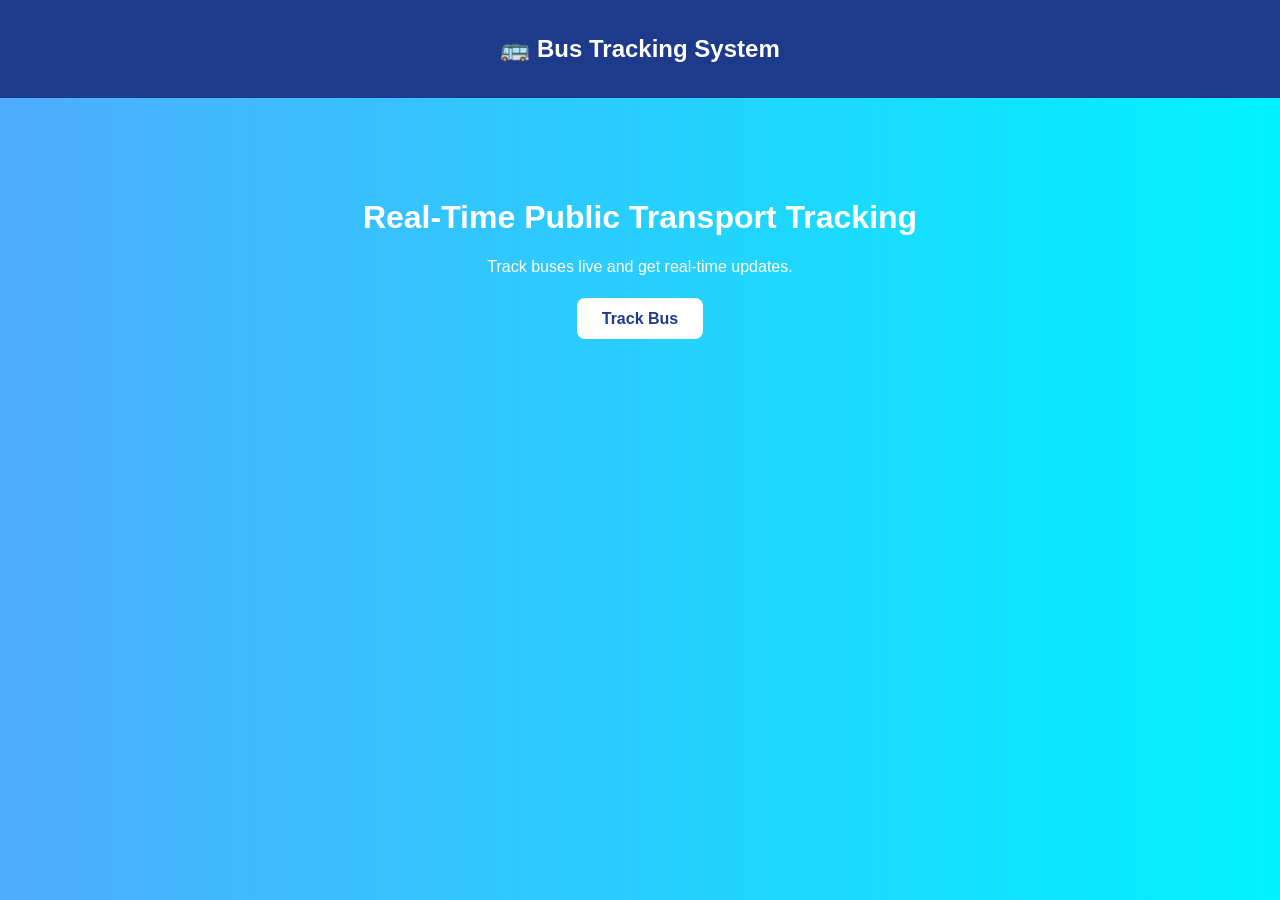
<file: templates/index.html>
<!DOCTYPE html>
<html>
<head>
<title>Bus Tracking System</title>

<style>
body{
    margin:0;
    font-family:Arial,sans-serif;
    background:linear-gradient(to right,#4facfe,#00f2fe);
}

.navbar{
    background:#1e3a8a;
    color:white;
    padding:15px;
    text-align:center;
}

.hero{
    text-align:center;
    padding:80px 20px;
    color:white;
}

.btn{
    background:white;
    color:#1e3a8a;
    padding:12px 25px;
    text-decoration:none;
    border-radius:8px;
    font-weight:bold;
}
</style>

</head>

<body>

<div class="navbar">
    <h2>🚌 Bus Tracking System</h2>
</div>

<div class="hero">
    <h1>Real-Time Public Transport Tracking</h1>
    <p>Track buses live and get real-time updates.</p>
    <br>
    <a href="#" class="btn">Track Bus</a>
</div>

</body>
</html>
</file>
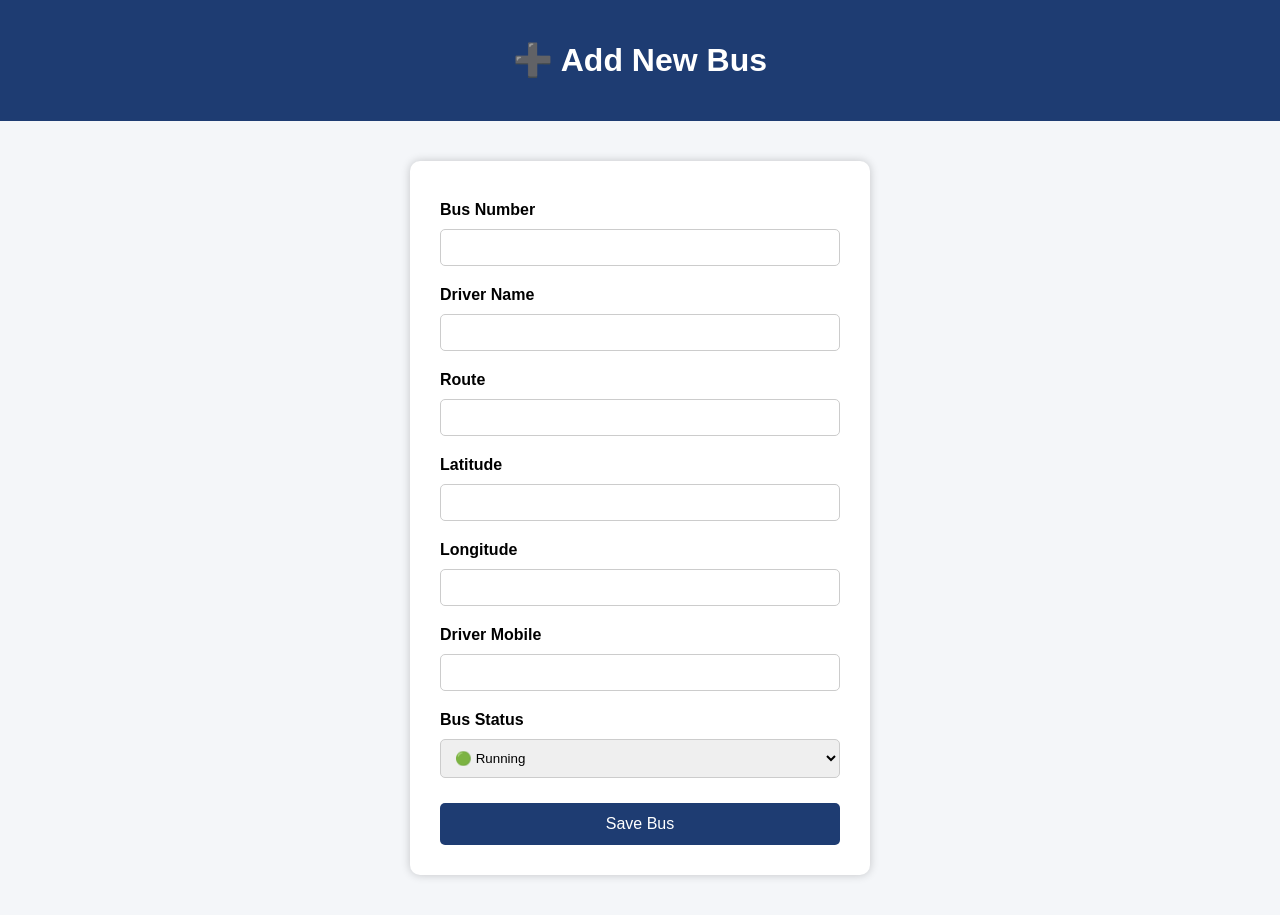
<file: templates/add_bus.html>
<!DOCTYPE html>
<html>
<head>
    <title>Add Bus</title>

    <style>
        body{
            font-family: Arial, sans-serif;
            background:#f4f6f9;
            margin:0;
        }

        .header{
            background:#1e3c72;
            color:white;
            text-align:center;
            padding:20px;
        }

        .container{
            width:400px;
            margin:40px auto;
            background:white;
            padding:30px;
            border-radius:10px;
            box-shadow:0 0 10px rgba(0,0,0,0.2);
        }

        input, select{
            width:100%;
            padding:10px;
            margin:10px 0;
            border-radius:5px;
            border:1px solid #ccc;
            box-sizing:border-box;
        }

        button{
            width:100%;
            padding:12px;
            background:#1e3c72;
            color:white;
            border:none;
            border-radius:5px;
            cursor:pointer;
            font-size:16px;
            margin-top:15px;
        }

        button:hover{
            background:#2a5298;
        }

        label{
            font-weight:bold;
            display:block;
            margin-top:10px;
        }
    </style>
</head>

<body>

<div class="header">
    <h1>➕ Add New Bus</h1>
</div>

<div class="container">

<form action="/save_bus" method="POST">

    <label>Bus Number</label>
    <input type="text" name="bus_number" required>

    <label>Driver Name</label>
    <input type="text" name="driver_name" required>

    <label>Route</label>
    <input type="text" name="route" required>

    <label>Latitude</label>
    <input type="text" name="latitude" required>

    <label>Longitude</label>
    <input type="text" name="longitude" required>

    <label>Driver Mobile</label>
    <input type="text" name="driver_mobile" required>

    <label>Bus Status</label>
    <select name="status" required>
        <option value="Running">🟢 Running</option>
        <option value="Stopped">🔴 Stopped</option>
        <option value="Maintenance">🟡 Maintenance</option>
    </select>

    <button type="submit">Save Bus</button>

</form>

</div>

</body>
</html>
</file>
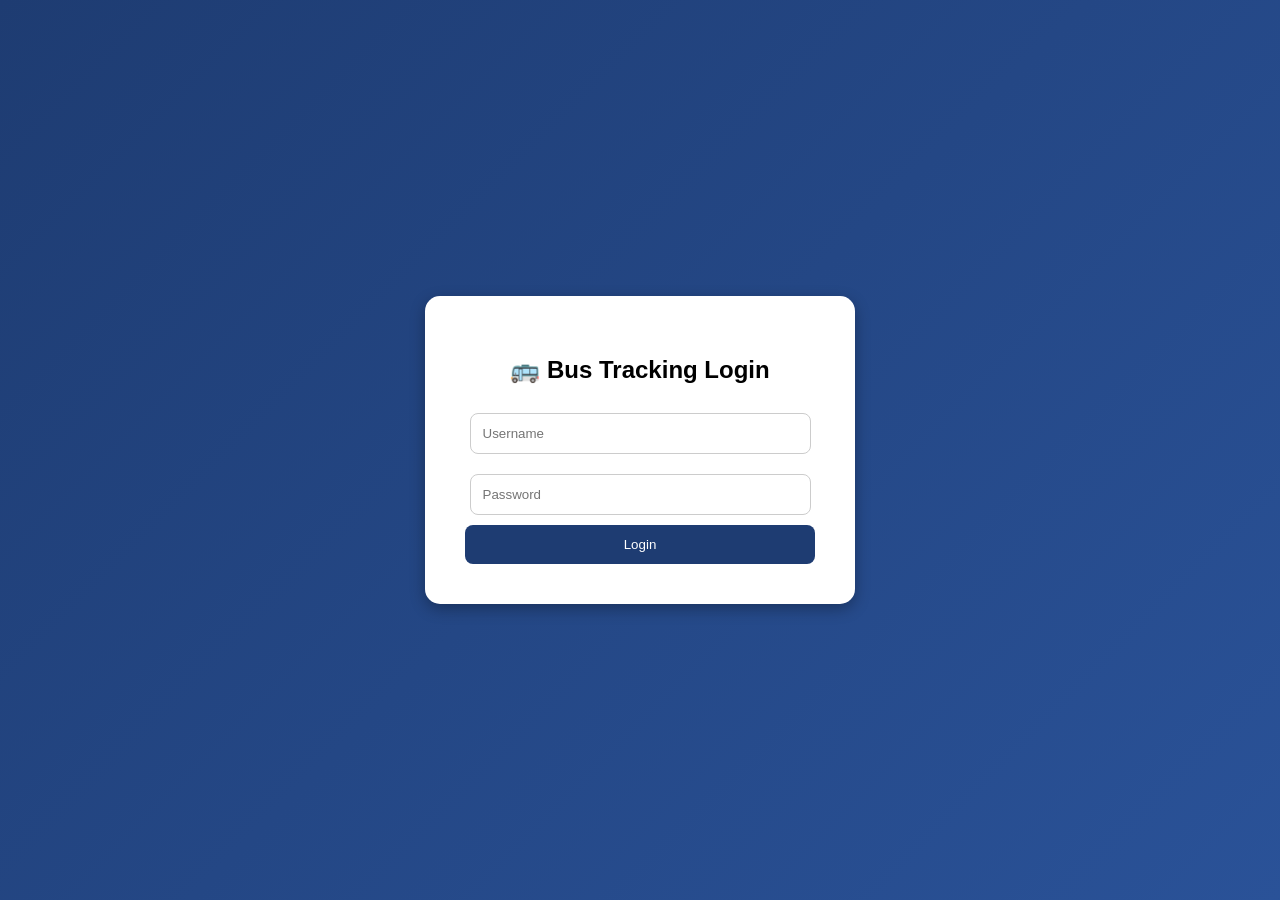
<file: templates/login.html>
<!DOCTYPE html>
<html>
<head>
    <title>Login</title>

    <style>
        body{
            margin:0;
            font-family:Arial,sans-serif;
            background:linear-gradient(135deg,#1e3c72,#2a5298);
            display:flex;
            justify-content:center;
            align-items:center;
            height:100vh;
        }

        .login-box{
            background:white;
            padding:40px;
            border-radius:15px;
            width:350px;
            text-align:center;
            box-shadow:0 5px 15px rgba(0,0,0,0.3);
        }

        input{
            width:90%;
            padding:12px;
            margin:10px 0;
            border:1px solid #ccc;
            border-radius:8px;
        }

        button{
            width:100%;
            padding:12px;
            background:#1e3c72;
            color:white;
            border:none;
            border-radius:8px;
            cursor:pointer;
        }

        button:hover{
            background:#2a5298;
        }
    </style>
</head>

<body>

<div class="login-box">
    <h2>🚌 Bus Tracking Login</h2>

    <form action="/check_login" method="POST">
        <input type="text" name="username" placeholder="Username" required>

        <input type="password" name="password" placeholder="Password" required>

        <button type="submit">Login</button>
    </form>
</div>

</body>
</html>
</file>
